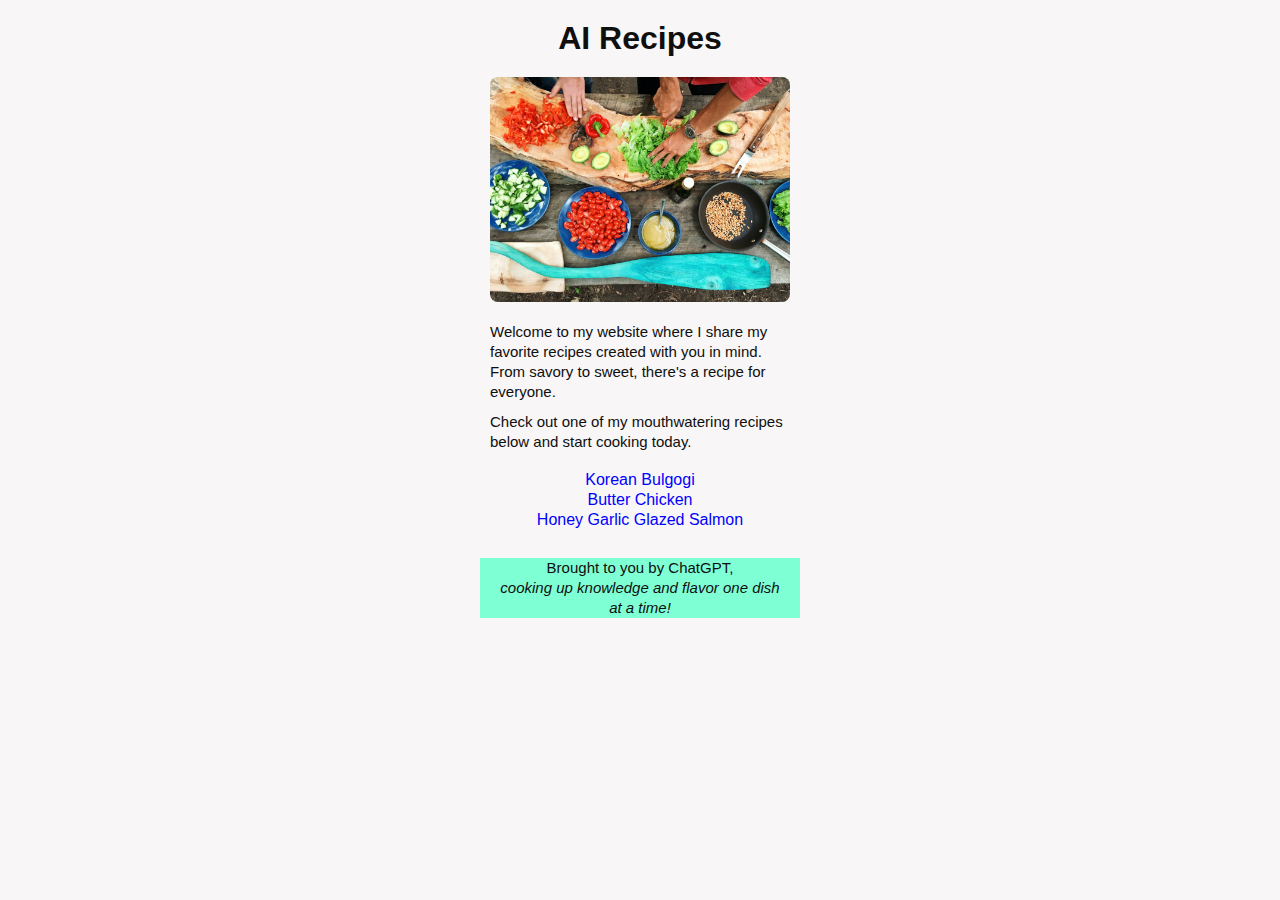
<file: index.html>
<!DOCTYPE html> 
<html lang="en">
    <head>
        <meta charset="UTF-8">
        <meta http-equiv="X-UA-Compatible" content="IE=edge">
        <meta name="viewport" content="width=device-width, initial-scale=1.0">
        <title>Odin Recipes</title>
        <link rel="stylesheet" href="styles.css">
    </head>
    <body>
        <main>
        <h1>AI Recipes</h1>
        <img src="./images/cooking.jpg" alt="produce being prepped on a long cutting board and in bowls">
        <p>Welcome to my website where I share my favorite recipes created with you in mind. From savory to sweet, there's a recipe for everyone.</p>
        <p>Check out one of my mouthwatering recipes below and start cooking today.</p>
        </main>
        <nav>
        <ul>
            <li><a class="recipe-page" href="recipes/korean-bulgogi.html">Korean Bulgogi</a></li>
            <li><a class="recipe-page" href="recipes/butter-chicken.html">Butter Chicken</a></li>
            <li><a class="recipe-page" href="recipes/honey-garlic-glazed-salmon.html">Honey Garlic Glazed Salmon</a></li>
        </ul>
        </nav>
        <footer>
            <p class="catch-phrase">Brought to you by ChatGPT,<br><em>cooking up knowledge and flavor one dish at a time!</em></p>
        </footer>
    </body>
</html>
</file>
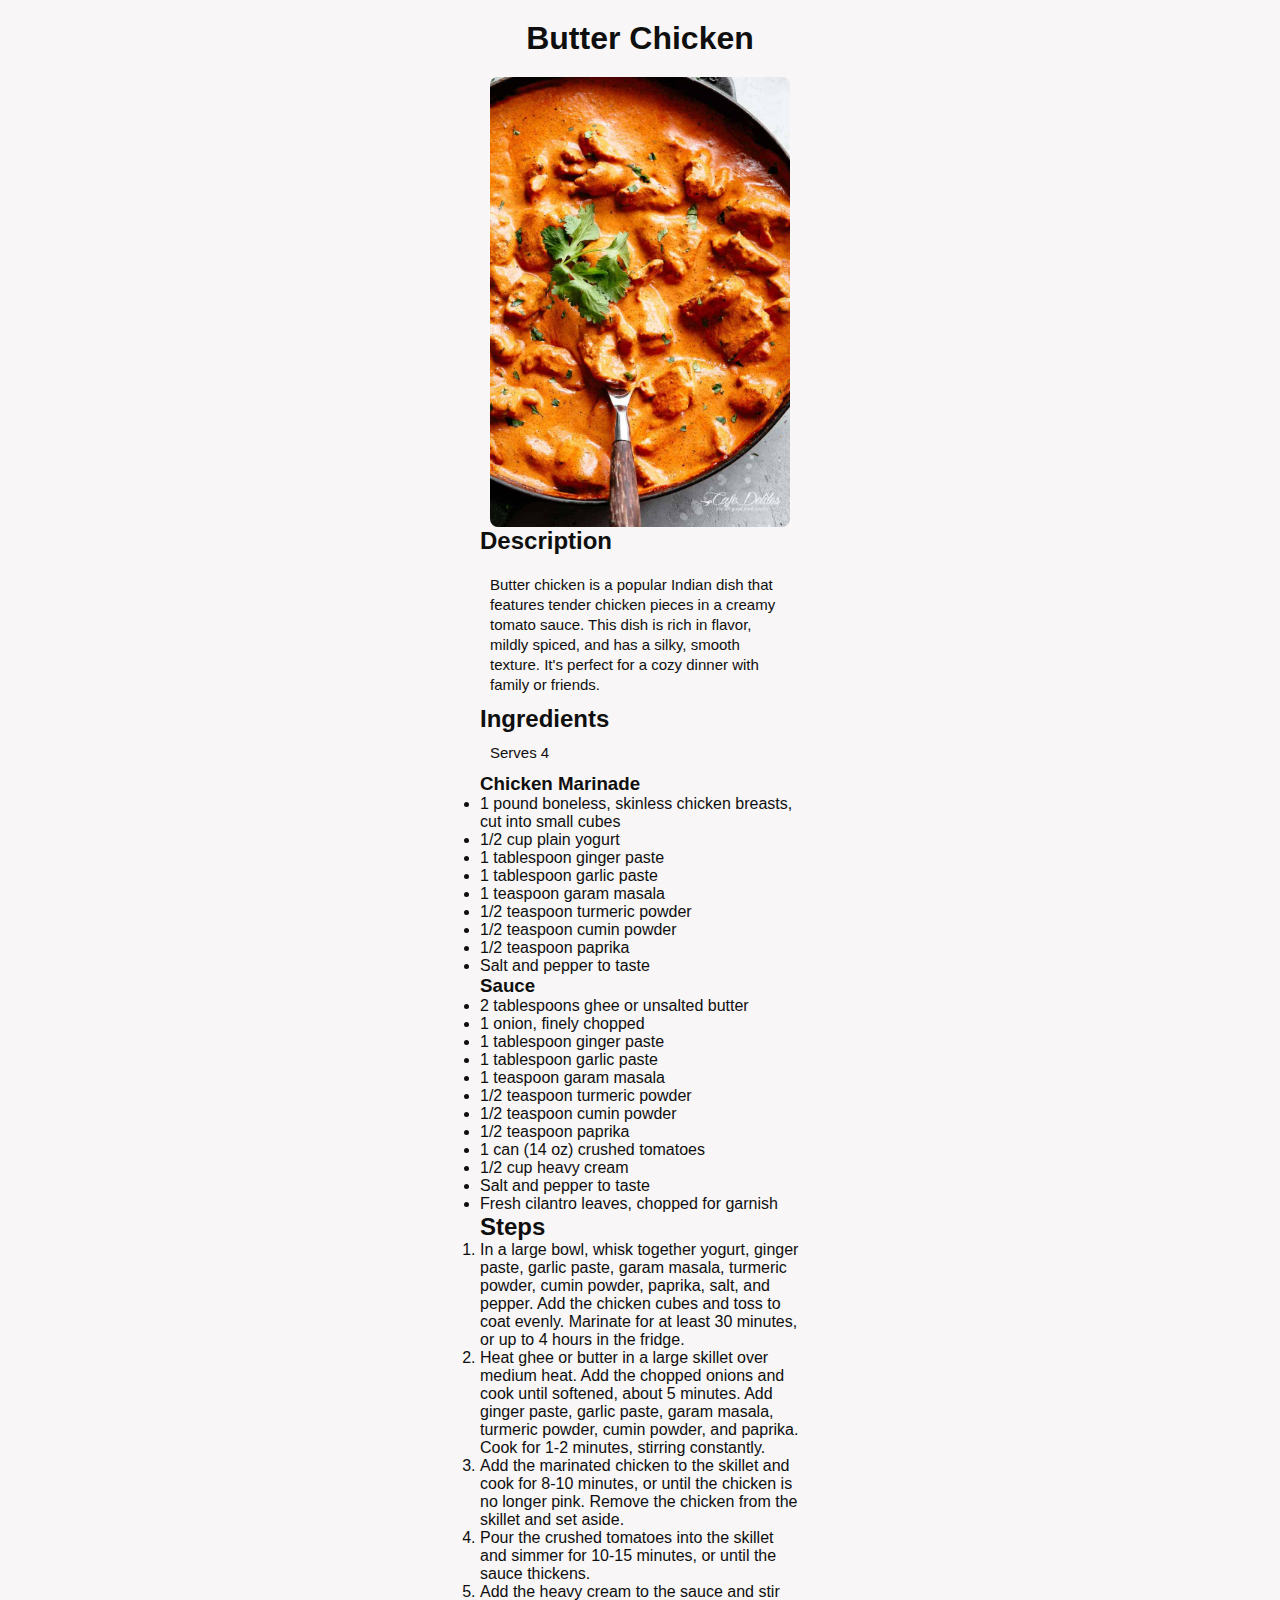
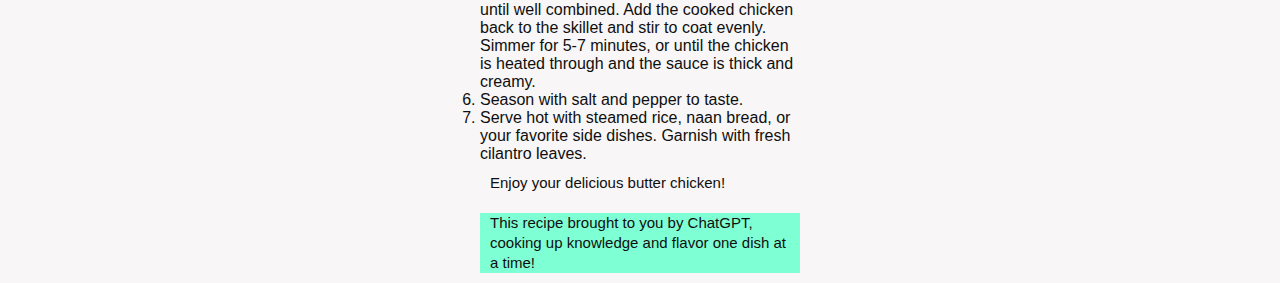
<file: recipes/butter-chicken.html>
<!DOCTYPE html>
<html lang="en">
    <head>
        <meta charset="UTF-8">
        <meta http-equiv="X-UA-Compatible" content="IE=edge">
        <meta name="viewport" content="width=device-width, initial-scale=1.0">
        <title>Butter Chicken</title>
        <link rel="stylesheet" href="/styles.css">
    </head>
    <body>
        <h1>Butter Chicken</h1>
        <img src="/images/butter-chicken.jpg" alt="Butter chicken served in a bowl with spoon">

        <h2>Description</h2>
            <p>Butter chicken is a popular Indian dish that features tender chicken pieces in a creamy tomato sauce. This dish is rich in flavor, mildly spiced, and has a silky, smooth texture. It's perfect for a cozy dinner with family or friends.
            </p>

        <h2>Ingredients</h2>
            <p>Serves 4</p>
            <h3>Chicken Marinade</h3>
                <ul>
                    <li>1 pound boneless, skinless chicken breasts, cut into small cubes</li>
                    <li>1/2 cup plain yogurt</li>
                    <li>1 tablespoon ginger paste</li>
                    <li>1 tablespoon garlic paste</li>
                    <li>1 teaspoon garam masala</li>
                    <li>1/2 teaspoon turmeric powder</li>
                    <li>1/2 teaspoon cumin powder</li>
                    <li>1/2 teaspoon paprika</li>
                    <li>Salt and pepper to taste</li>
                </ul>
            <h3>Sauce</h3>
                <ul>
                    <li>2 tablespoons ghee or unsalted butter</li>
                    <li>1 onion, finely chopped</li>
                    <li>1 tablespoon ginger paste</li>
                    <li>1 tablespoon garlic paste</li>
                    <li>1 teaspoon garam masala</li>
                    <li>1/2 teaspoon turmeric powder</li>
                    <li>1/2 teaspoon cumin powder</li>
                    <li>1/2 teaspoon paprika</li>
                    <li>1 can (14 oz) crushed tomatoes</li>
                    <li>1/2 cup heavy cream</li>
                    <li>Salt and pepper to taste</li>
                    <li>Fresh cilantro leaves, chopped for garnish</li>
                </ul>
                
        <h2>Steps</h2>
            <ol>
                <li>In a large bowl, whisk together yogurt, ginger paste, garlic paste, garam masala, turmeric powder, cumin powder, paprika, salt, and pepper. Add the chicken cubes and toss to coat evenly. Marinate for at least 30 minutes, or up to 4 hours in the fridge.</li>
                <li>Heat ghee or butter in a large skillet over medium heat. Add the chopped onions and cook until softened, about 5 minutes. Add ginger paste, garlic paste, garam masala, turmeric powder, cumin powder, and paprika. Cook for 1-2 minutes, stirring constantly.</li>
                <li>Add the marinated chicken to the skillet and cook for 8-10 minutes, or until the chicken is no longer pink. Remove the chicken from the skillet and set aside.</li>
                <li>Pour the crushed tomatoes into the skillet and simmer for 10-15 minutes, or until the sauce thickens.</li>
                <li>Add the heavy cream to the sauce and stir until well combined. Add the cooked chicken back to the skillet and stir to coat evenly. Simmer for 5-7 minutes, or until the chicken is heated through and the sauce is thick and creamy.</li>
                <li>Season with salt and pepper to taste.</li>
                <li>Serve hot with steamed rice, naan bread, or your favorite side dishes. Garnish with fresh cilantro leaves.</li>
            </ol>
        <p>Enjoy your delicious butter chicken!</p>

        <footer>
            <p>This recipe brought to you by ChatGPT, cooking up knowledge and flavor one dish at a time!</p>
        </footer>
    </body>
</html>
</file>
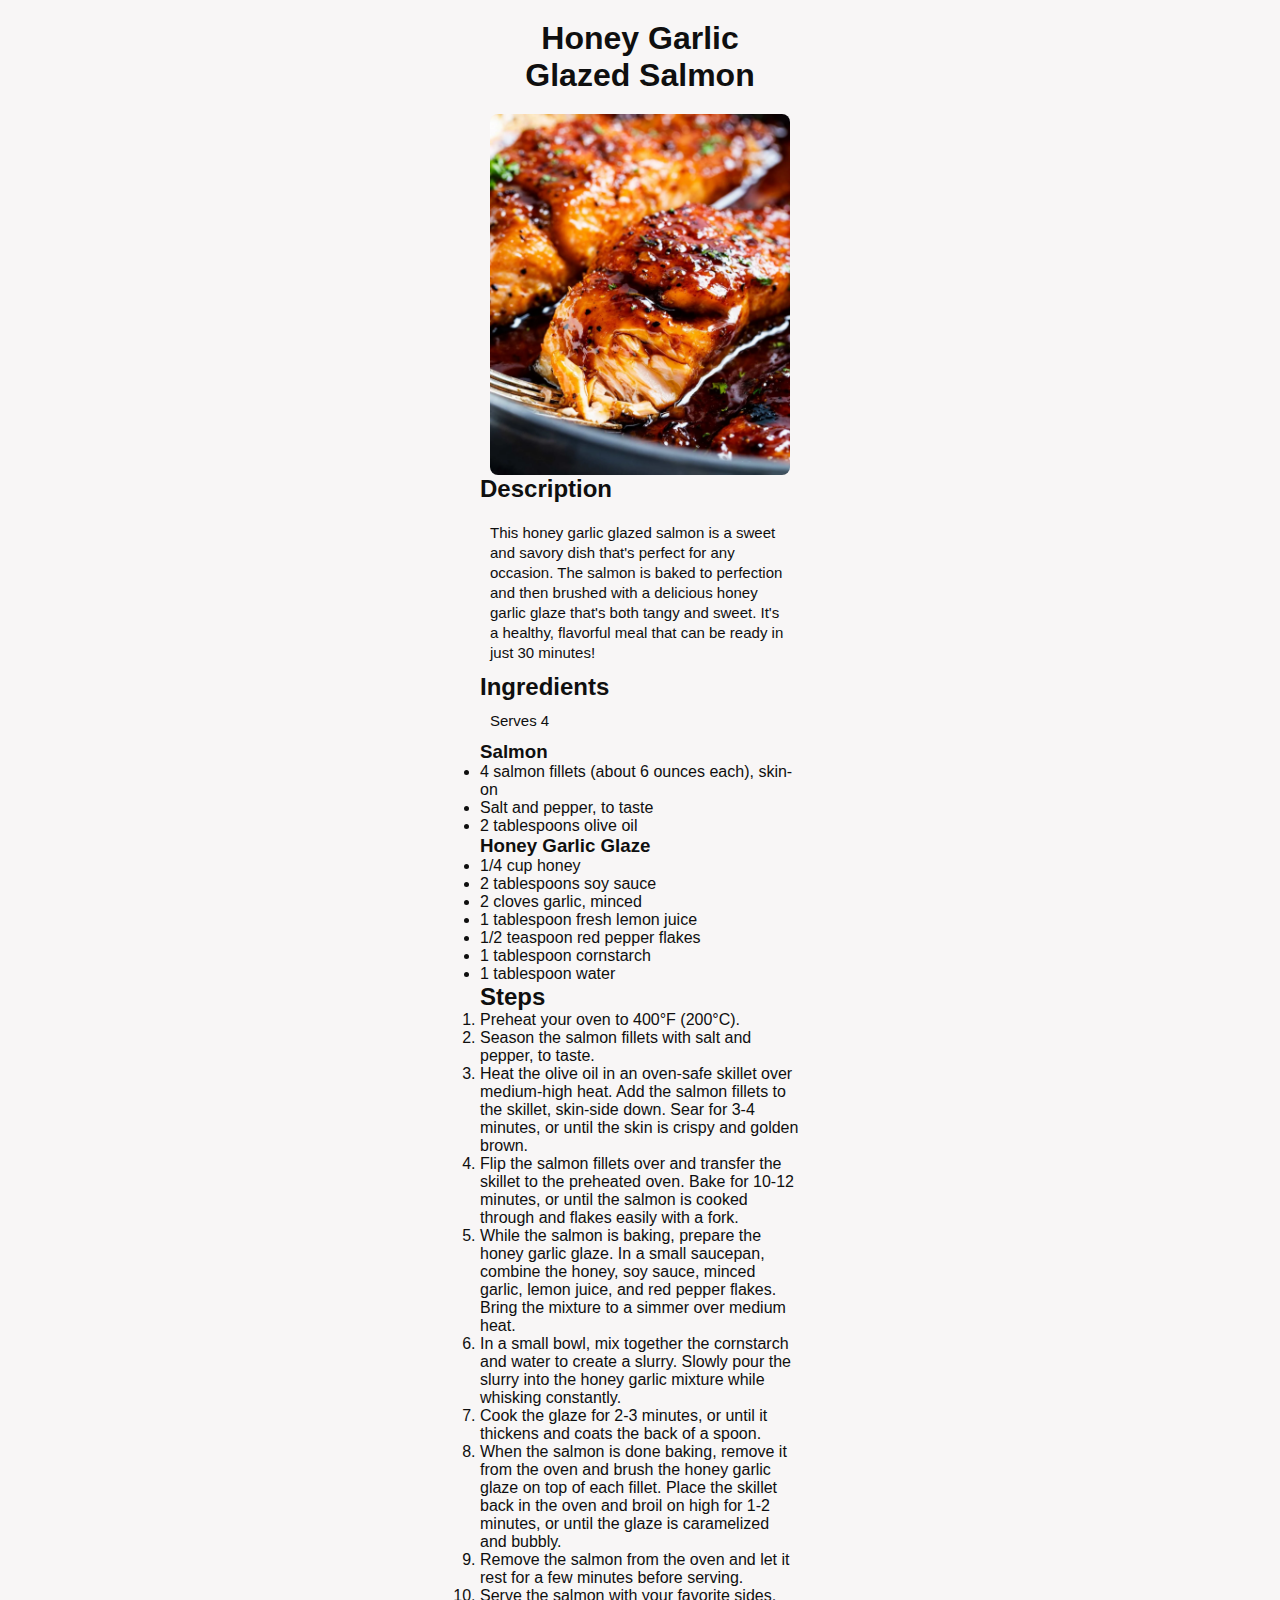
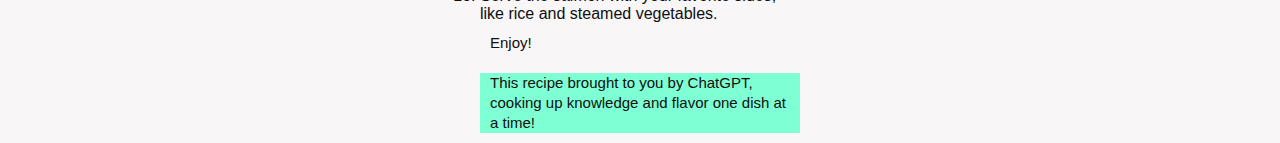
<file: recipes/honey-garlic-glazed-salmon.html>
<!DOCTYPE html>
<html lang="en">
    <head>
        <meta charset="UTF-8">
        <meta http-equiv="X-UA-Compatible" content="IE=edge">
        <meta name="viewport" content="width=device-width, initial-scale=1.0">
        <title>Honey Garlic Glazed Salmon</title>
        <link rel="stylesheet" href="/styles.css">
    </head>
    <body>
        <h1>Honey Garlic Glazed Salmon</h1>
        <img src="/images/salmon.jpg" alt="Glazed salmon ready for serving with fork">

        <h2>Description</h2>
            <p>This honey garlic glazed salmon is a sweet and savory dish that's perfect for any occasion. The salmon is baked to perfection and then brushed with a delicious honey garlic glaze that's both tangy and sweet. It's a healthy, flavorful meal that can be ready in just 30 minutes!</p>

        <h2>Ingredients</h2>
            <p>Serves 4</p>
            <h3>Salmon</h3>
                <ul>
                    <li>4 salmon fillets (about 6 ounces each), skin-on</li>
                    <li>Salt and pepper, to taste</li>
                    <li>2 tablespoons olive oil</li>
                </ul>
            <h3>Honey Garlic Glaze</h3>
                <ul>
                    <li>1/4 cup honey</li>
                    <li>2 tablespoons soy sauce</li>
                    <li>2 cloves garlic, minced</li>
                    <li>1 tablespoon fresh lemon juice</li>
                    <li>1/2 teaspoon red pepper flakes</li>
                    <li>1 tablespoon cornstarch</li>
                    <li>1 tablespoon water</li>
                </ul>
                
        <h2>Steps</h2>
            <ol>
                <li>Preheat your oven to 400°F (200°C).</li>
                <li>Season the salmon fillets with salt and pepper, to taste.</li>
                <li>Heat the olive oil in an oven-safe skillet over medium-high heat. Add the salmon fillets to the skillet, skin-side down. Sear for 3-4 minutes, or until the skin is crispy and golden brown.</li>
                <li>Flip the salmon fillets over and transfer the skillet to the preheated oven. Bake for 10-12 minutes, or until the salmon is cooked through and flakes easily with a fork.</li>
                <li>While the salmon is baking, prepare the honey garlic glaze. In a small saucepan, combine the honey, soy sauce, minced garlic, lemon juice, and red pepper flakes. Bring the mixture to a simmer over medium heat.</li>
                <li>In a small bowl, mix together the cornstarch and water to create a slurry. Slowly pour the slurry into the honey garlic mixture while whisking constantly.</li>
                <li>Cook the glaze for 2-3 minutes, or until it thickens and coats the back of a spoon.</li>
                <li>When the salmon is done baking, remove it from the oven and brush the honey garlic glaze on top of each fillet. Place the skillet back in the oven and broil on high for 1-2 minutes, or until the glaze is caramelized and bubbly.</li>
                <li>Remove the salmon from the oven and let it rest for a few minutes before serving.</li>
                <li>Serve the salmon with your favorite sides, like rice and steamed vegetables.</li>
            </ol>
        <p>Enjoy!</p>
        
        <footer>
            <p>This recipe brought to you by ChatGPT, cooking up knowledge and flavor one dish at a time!</p>
        </footer>
    </body>
</html>
</file>
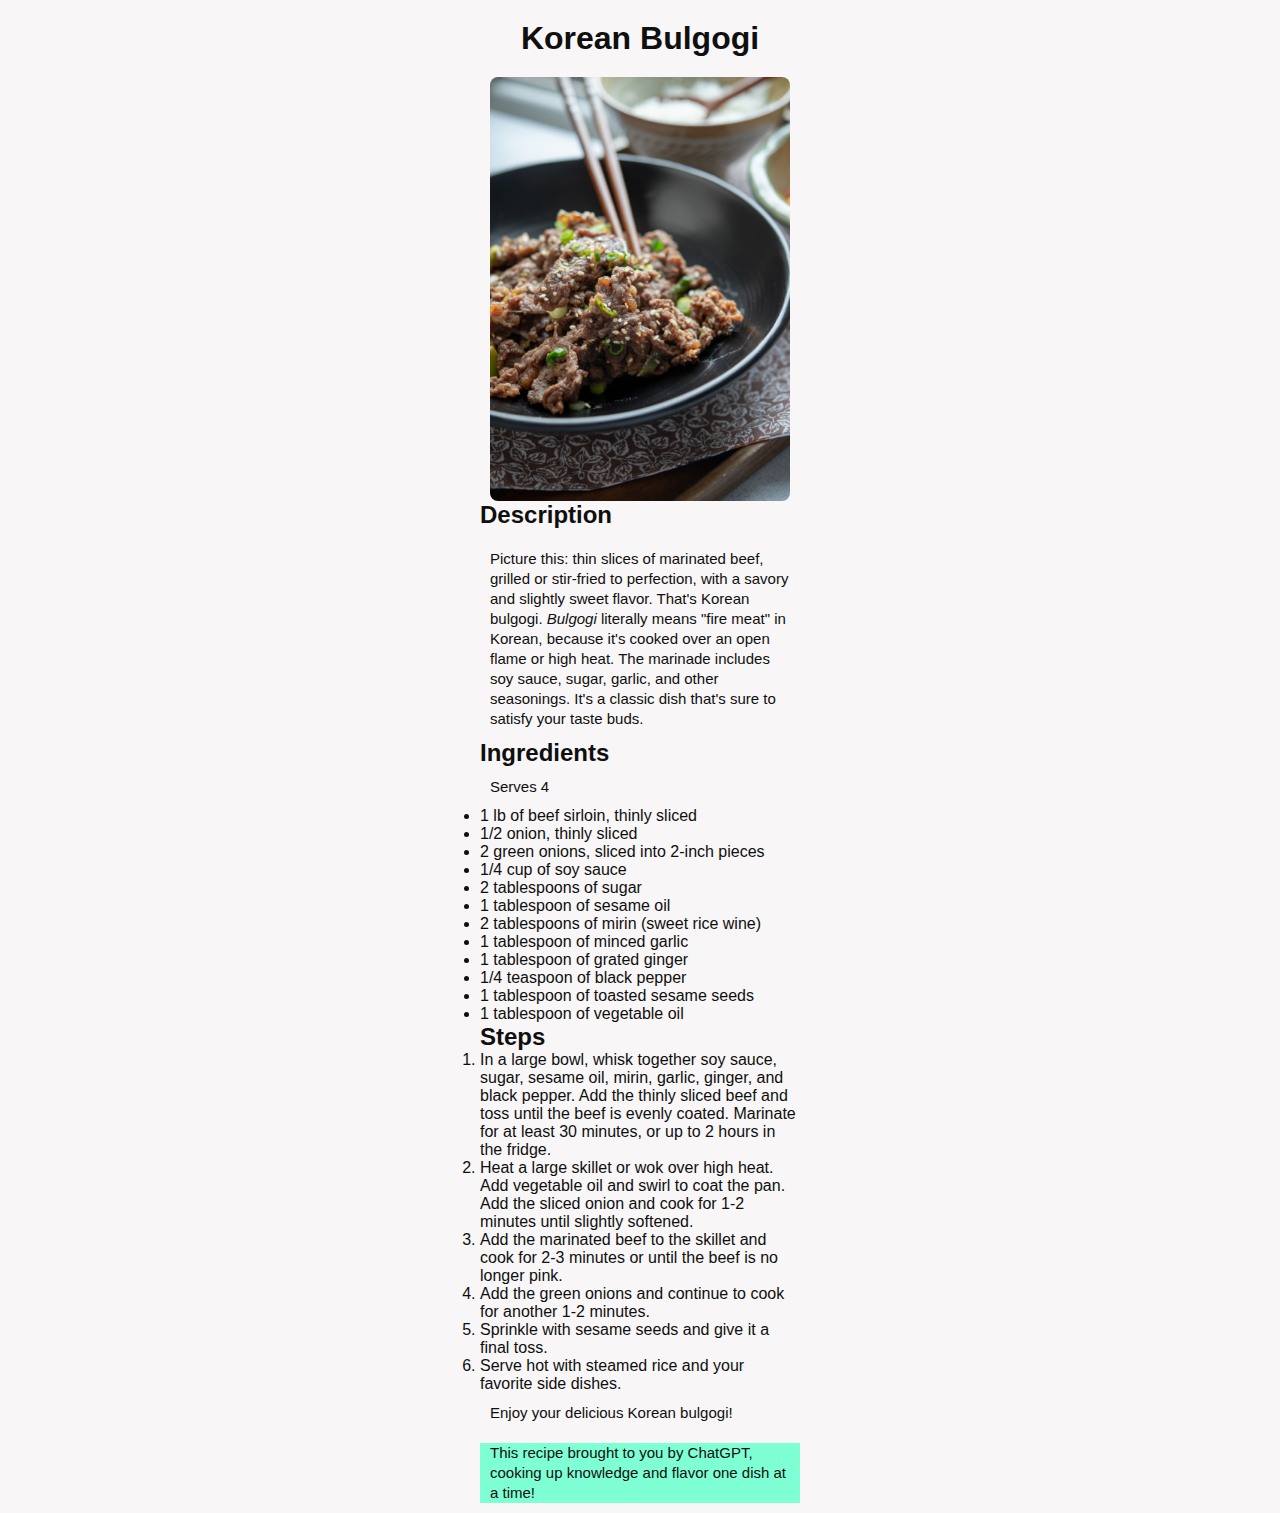
<file: recipes/korean-bulgogi.html>
<!DOCTYPE html>
<html lang="en">
    <head>
        <meta charset="UTF-8">
        <meta http-equiv="X-UA-Compatible" content="IE=edge">
        <meta name="viewport" content="width=device-width, initial-scale=1.0">
        <title>Bulgogi</title>
        <link rel="stylesheet" href="/styles.css">
    </head>
    <body>
        <h1>Korean Bulgogi</h1>
        <img src="/images/bulgogi.jpg" alt="Korean bulgogi in a bowl">

        <h2>Description</h2>
            <p>Picture this: thin slices of marinated beef, grilled or stir-fried to perfection, with a savory and slightly sweet flavor. That's Korean bulgogi. <em>Bulgogi</em> literally means "fire meat" in Korean, because it's cooked over an open flame or high heat. The marinade includes soy sauce, sugar, garlic, and other seasonings. It's a classic dish that's sure to satisfy your taste buds.</p>

        <h2>Ingredients</h2>
            <p>Serves 4</p>
            <ul>
                <li>1 lb of beef sirloin, thinly sliced</li>
                <li>1/2 onion, thinly sliced</li>
                <li>2 green onions, sliced into 2-inch pieces</li>
                <li>1/4 cup of soy sauce</li>
                <li>2 tablespoons of sugar</li>
                <li>1 tablespoon of sesame oil</li>
                <li>2 tablespoons of mirin (sweet rice wine)</li>
                <li>1 tablespoon of minced garlic</li>
                <li>1 tablespoon of grated ginger</li>
                <li>1/4 teaspoon of black pepper</li>
                <li>1 tablespoon of toasted sesame seeds</li>
                <li>1 tablespoon of vegetable oil</li>
            </ul>
                
        <h2>Steps</h2>
            <ol>
                <li>In a large bowl, whisk together soy sauce, sugar, sesame oil, mirin, garlic, ginger, and black pepper. Add the thinly sliced beef and toss until the beef is evenly coated. Marinate for at least 30 minutes, or up to 2 hours in the fridge.</li>
                <li>Heat a large skillet or wok over high heat. Add vegetable oil and swirl to coat the pan. Add the sliced onion and cook for 1-2 minutes until slightly softened.</li>
                <li>Add the marinated beef to the skillet and cook for 2-3 minutes or until the beef is no longer pink.</li>
                <li>Add the green onions and continue to cook for another 1-2 minutes.</li>
                <li>Sprinkle with sesame seeds and give it a final toss.</li>
                <li>Serve hot with steamed rice and your favorite side dishes.</li>
            </ol>
        <p>Enjoy your delicious Korean bulgogi!</p>

        <footer>
            <p>This recipe brought to you by ChatGPT, cooking up knowledge and flavor one dish at a time!</p>
        </footer>
    </body>
</html>
</file>
<file: styles.css>
* {
    padding: 0;
    margin: 0;
    box-sizing: border-box;
}

body {
    width: 320px;
    margin: 0 auto;
    background-color: rgb(248, 246, 246);
    color: rgb(15, 15, 15);
    font-family: 'Verdana', sans-serif;
}

h1 {
    margin: 20px;
    text-align: center;
    font-weight: 800;
}

img {
    display: block;
    margin: 0 auto;
    padding: auto;

    height: auto;
    width: 300px;
    border-radius: 0.5em;
}

p {
    margin: 10px;
    font-size: 15px;
    line-height: 20px;
}

p:first-of-type {
    margin-top: 20px;
}

nav {
    padding: 8px;
    text-align: center;
}

nav ul {
    list-style-type: none;
    line-height: 20px;
}

a:link {
    text-decoration: none;
    color: blue;
}

a:hover {
    text-decoration: underline;
    color: aqua;
}

a:active {
    text-decoration: none;
    color: red;
}

a:visited {
    text-decoration: none;
    color: purple;
}

footer {
    width: 320px;
    background-color: aquamarine;
}

.catch-phrase {
    margin: 20px;
    text-align: center;
}
</file>
